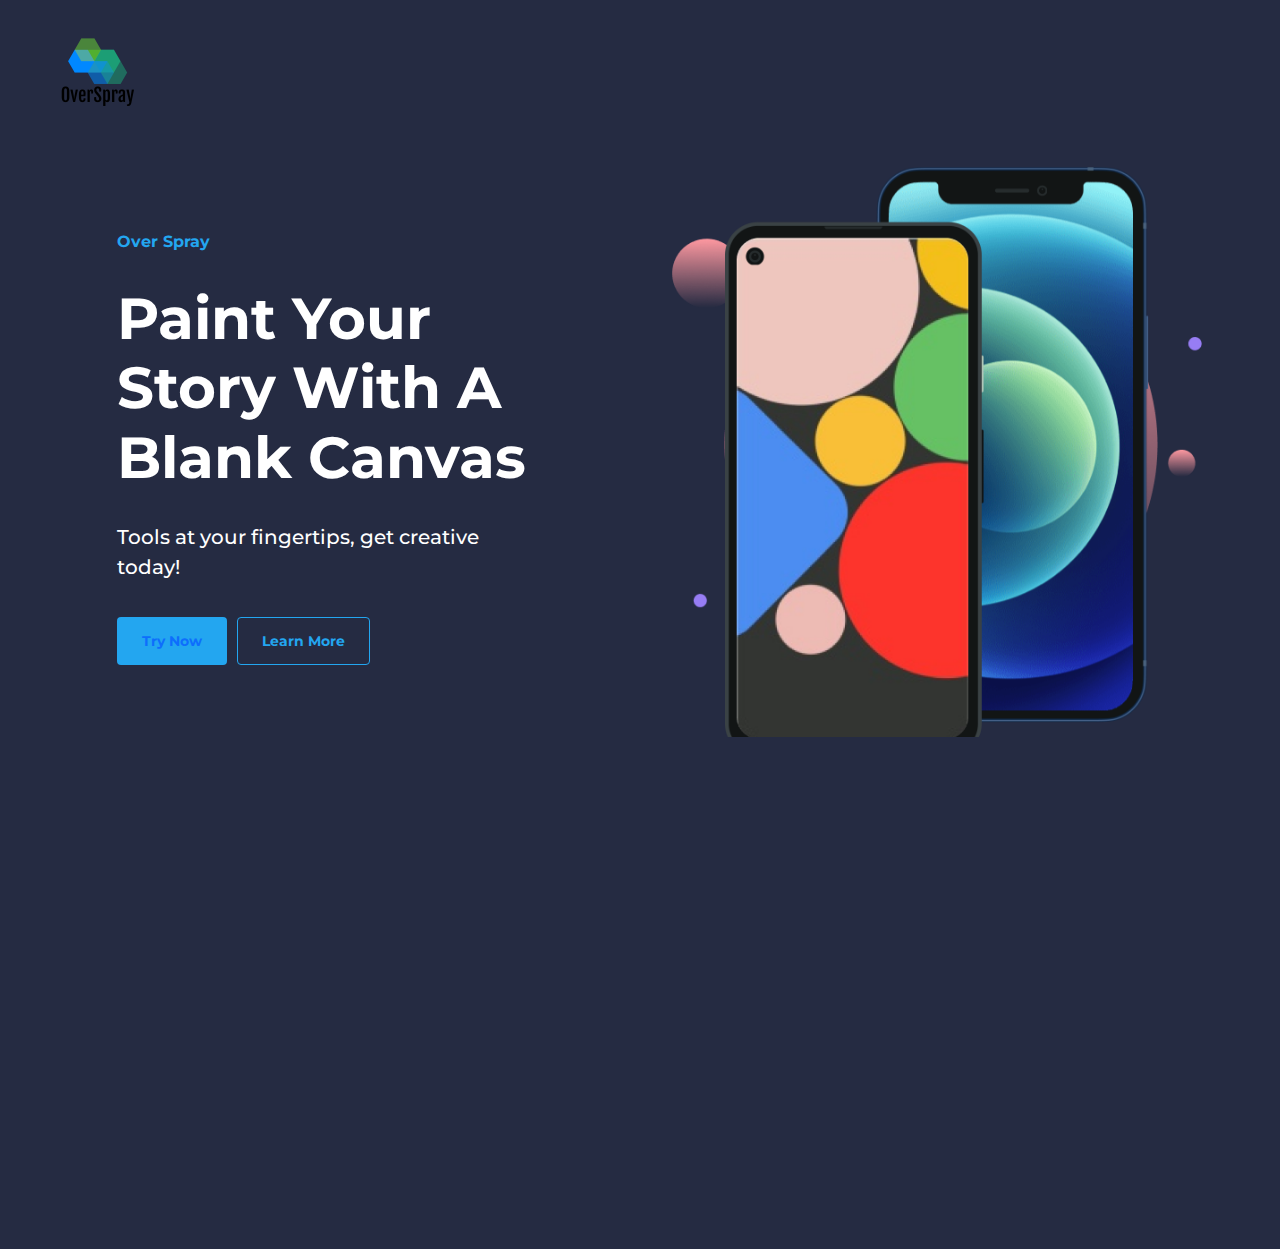
<file: public/index.html>
<!DOCTYPE html>
<html class="no-js" lang="en">
  <head>
    <meta charset="utf-8">
    <title>
      Index
    </title>
    <meta http-equiv="x-ua-compatible" content="ie=edge">
    <meta name="viewport" content="width=device-width, initial-scale=1.0">
    <link rel="stylesheet" href="css/main.css">
    <link rel="stylesheet" href="css/bootstrap-icons.css">
    <link rel="stylesheet" href="css/owl.carousel.min.css">
    <link rel="stylesheet" href="css/owl.theme.default.min.css">
    <link rel="stylesheet" href="./canvas.css">
    <script>
      const test = () => {
        let div = document.getElementsByClassName('more-info')[0]
        div.classList.add('open')
      }
    </script>
  </head>
  <body>
    <header class="position-relative dark-background-color" style="min-height: 100vh;">
      <nav class="navbar navbar-expand-lg navbar-dark py-4 px-5">
        <a class="navbar-brand" href="#"><img src="./assets/logo.png" width="100px" height="100px" alt=""></a><button class="navbar-toggler" type="button" data-bs-target="#navbarSupportedContent" data-bs-toggle="collapse"
        aria-controls="navbarSupportedContent" aria-expanded="false" aria-label="Toggle navigation"><span class="navbar-toggler-icon"></span></button>
      </nav>
      <div class="container-fluid">
        <div class="row justify-content-between align-items-center mx-0">
          <div class="col-lg-5 col-xl-4 offset-lg-1 my-5 px-5 px-md-0 text-center text-lg-start">
            <h5 class="h5 primary-text-color">
              Over Spray
            </h5>
            <h1 class="h1 light-text-color" style="margin-top: 30px">
              Paint Your Story With A Blank Canvas
            </h1>
            <h4 class="h4 light-text-color" style="margin-top: 30px">
              Tools at your fingertips, get creative today!
            </h4>
            <div class="cta" style="margin-top: 35px">
              <button class="btn primary-color" ><span class="btn-text"><a href="./canvas.html">Try Now</a></span></button><button class="btn primary-color btn-outline" style="margin-left: 10px" onclick="test()"><span class="btn-text">Learn
              More</span></button>
            </div>
          </div>
          <div class="col-lg-6 mb-lg-0 px-0 text-center">
            <img src="img/hero-cover-212rf.png" alt="">
          </div>
        </div>
      </div>
      <section class="more-info" >
        <div class="card text-center">
          <div class="card-header">
            Featured
          </div>
          <div class="card-body">
            <h5 class="card-title">Hackathon Project: Overspray</h5>
            <p class="card-text" style="margin:2% auto; width: 50%;">this web app is built using vanilla javascript and fabric js library
              it has the ability to create lines, simple polygons, and add images.
              each object has selectable properties which can be adjusted.</p>
              
          </div>
          <div class="card-footer text-muted">
            MintBean.io hackathon
          </div>
        </div>
        <div class="dev-cards">
          <div class="card" style="width: 45%; ">
            <img class="card-img-top" src="assets/messele.jpg" alt="Card image cap">
            <div class="card-body">
              <p class="card-text">My name is messele I'm a full stack developer.
                I have experience using libraries and frameworks like ExpressJs, Javascript, React, PostgreSQL. Hawaiian pizza > everything.</p>
              </div>
            </div>
            <div class="card" style="width: 45%;">
              <img class="card-img-top" src="assets/programmer.jpg" alt="Card image cap">
              <div class="card-body">
                <p class="card-text" >Hi my name is Nathan I'm also a full stack developer.
                  I have experience HTML, CSS and Javascript.</p>
                </div>
              </div>
            </div>
        <!-- <img  class="portrait"/>
        <p class="text">this web app is built using vanilla javascript and fabric js library
          it has the ability to create lines, simple polygons, and add images.
          each object has selectable properties which can be adjusted.</p>
          <p class="text"></p> -->
      </section>
    </header>
    <script type='text/javascript' src='../lib/fabric.min.js'></script>
    <script src="js/jquery-3.4.1.min.js"></script> 
    <script src="js/bootstrap.bundle.min.js"></script> 
    <script src="js/owl.carousel.min.js"></script> 
    <script src="js/tools.js"></script>
  </body>
</html>
</file>
<file: public/canvas.css>
@import url("https://fonts.googleapis.com/css2?family=Poppins:wght@300&display=swap");
:root {
  --bg-color: #dadada;
  --white: white;
  --pink: #fdf1f1;
  font-family: "Poppins", sans-serif;
}
body {
  margin: 0;
  padding: 0;
}

#background {
  background-color: var(--bg-color);
  height: 100vh;
  display: flex;
  flex-direction: column;
  justify-content: center;
  position: relative;
}
.content {
  height: 100%;
}
.header {
  height: 8%;
  background-color: #ffffff;
  box-shadow: 3px 3px 10px #565658;
  display: flex;
  align-items: center;
  padding-left: 2%;
}
.footer {
  height: 5%;
  background-color: #ffffff;
  box-shadow: 3px 3px 5px #2000d1;
  display: flex;
  align-items: center;
  padding: 0 5%;
  justify-content: space-between;
}
.section {
  display: flex;
  justify-content: center;
  align-items: center;
}
.left {
  height: 15%;
}
.middle {
  height: 60%;
}
.right {
  height: 25%;
}

.toolbar {
  width: 90%;
  height: 70%;
  border-radius: 20px;
  display: flex;
  justify-content: center;
  align-items: center;
  background-color: #548edf;
}

.toolbar > i,
.toolbar-icon {
  display: flex;
  justify-content: center;
  align-items: center;
  height: 100%;
  width: 100%;
  font-size: 1.5rem;
  color: rgb(77, 111, 192);

  position: relative;
}
/* .toolbar > i:hover {
  transition: all 0.2s ease-out;
  transform: scale(1.1);
  color: turquoise;
} */
.toolbar > i:hover,
.toolbar-icon:hover {
  transition: all 0.2s ease-out;
  background-color: turquoise;
}
.toolbar > i:first-child:hover {
  border-radius: 20px 0 0 20px;
}
.toolbar > i:last-child {
  border-radius: 0 20px 20px 0;
}
.active {
  background-color: turquoise;
}
.optionalSettings {
  width: 90%;
  height: 90%;
  display: flex;
}
.settings-row {
  flex: 1;
  display: flex;
  flex-direction: column;
  justify-content: space-around;
  align-items: center;
  margin: 5px;
}
.settings-button {
  width: 100%;
  height: 100%;
  margin: 2px;
  display: flex;
  justify-content: center;
  align-items: center;
  font-size: 1.2rem;
  font-family: sans-serif;
  color: var(--white);
  background-color: #548edf;
  border: 2px solid rgb(46 98 245);
}
.settings-button:hover {
  transition: all 0.3s ease;
  background-color: turquoise;
  box-shadow: inset 0px 0px 2rem rgba(73, 84, 230, 0.3);
}
.disabled {
  pointer-events: none;
  opacity: 0.7;
  background-color: rgb(107, 117, 170);
}
#canvas {
  background-color: white;
  border-radius: 20px;
}

.modal-overlay {
  display: none;
  position: absolute;
  height: 100%;
  width: 100%;
  top: 0;
  left: 0;
  background-color: rgba(116, 116, 116, 90%);
  z-index: 1;
}
.modal-container {
  position: relative;
  height: 40vh;
  width: 85vw;
  background-color: rgb(235 237 245);
  top: 25%;
  left: 7%;
  border-radius: 25px;
}

.modal-content {
  box-sizing: border-box;
  height: 100%;
}

.title-container {
  font-size: 2rem;
  font-family: sans-serif;
  text-align: center;
  height: 50%;
  display: flex;
  justify-content: center;
  align-items: center;
}

.input-container {
  height: 50%;
  display: flex;
  justify-content: center;
  align-items: center;
}

.file {
  height: 100%;
  width: 100%;
}
#file {
  display: none;
}

.logo {
  height: 100%;
  object-fit: contain;
}
.github-links {
  text-decoration: none;
  font-weight: 700;
  font-size: 1.1rem;
  color: rgb(0, 73, 243);
}
.github-links:hover {
  transition: 0.2s all ease;
  color: rgb(19, 253, 242);
}
.footer-text {
  font-family: "Poppins";
  color: rgb(44, 44, 44);
}
.copyright {
  font-family: -apple-system, BlinkMacSystemFont, "Segoe UI", Roboto, Oxygen,
    Ubuntu, Cantarell, "Open Sans", "Helvetica Neue", sans-serif;
  color: rgb(46, 46, 46);
}

.more-info {
  padding: 20% 5%;
  display: flex;
  flex-direction: column;
  height: 0;
  opacity: 0;
  transition: 1s all ease;
  overflow: hidden;
  max-width: 1600px;
  margin: 0 auto;
}
.open {
  transition: 1s all ease;
  height: 100%;
  opacity: 1;
  overflow: visible;
}
.dev-cards {
  padding: 10% 0;
  display: flex;
  justify-content: space-evenly;
}
@media screen and (min-width: 414px) {
  .toolbar > i,
  .toolbar-icon {
    font-size: 1.8rem;
    color: rgb(77, 111, 192);
  }
  .settings-button {
    font-size: 1.5rem;
  }
  .title-container {
    font-size: 3rem;
  }
}
@media screen and (min-width: 768px) {
  .toolbar > i,
  .toolbar-icon {
    font-size: 3rem;
    color: rgb(77, 111, 192);
  }
  .settings-button {
    font-size: 2rem;
  }
  .title-container {
    font-size: 4.5rem;
  }
}
@media screen and (min-width: 1024px) {
  .toolbar > i,
  .toolbar-icon {
    font-size: 3rem;
    color: rgb(77, 111, 192);
  }
  .settings-button {
    font-size: 2.5rem;
  }
  .title-container {
    font-size: 5.5rem;
  }
}
@media screen and (min-width: 1400px) {
  .content {
    display: flex;
    margin: 0 3%;
    justify-content: center;
    align-items: center;
  }
  .left {
    flex: 1;
  }
  .right {
    flex: 2;
    align-items: space-between;
  }
  .middle {
    flex: 6;
  }
  .section {
    height: 80%;
    text-align: center;
  }
  .toolbar {
    height: 95%;
    flex-direction: column;
  }
  .optionalSettings {
    flex-direction: column;
  }
  .toolbar > i:first-child:hover {
    border-radius: 20px 20px 0 0;
  }
  .toolbar > i:last-child {
    border-radius: 0 0 20px 20px;
  }
}
</file>
